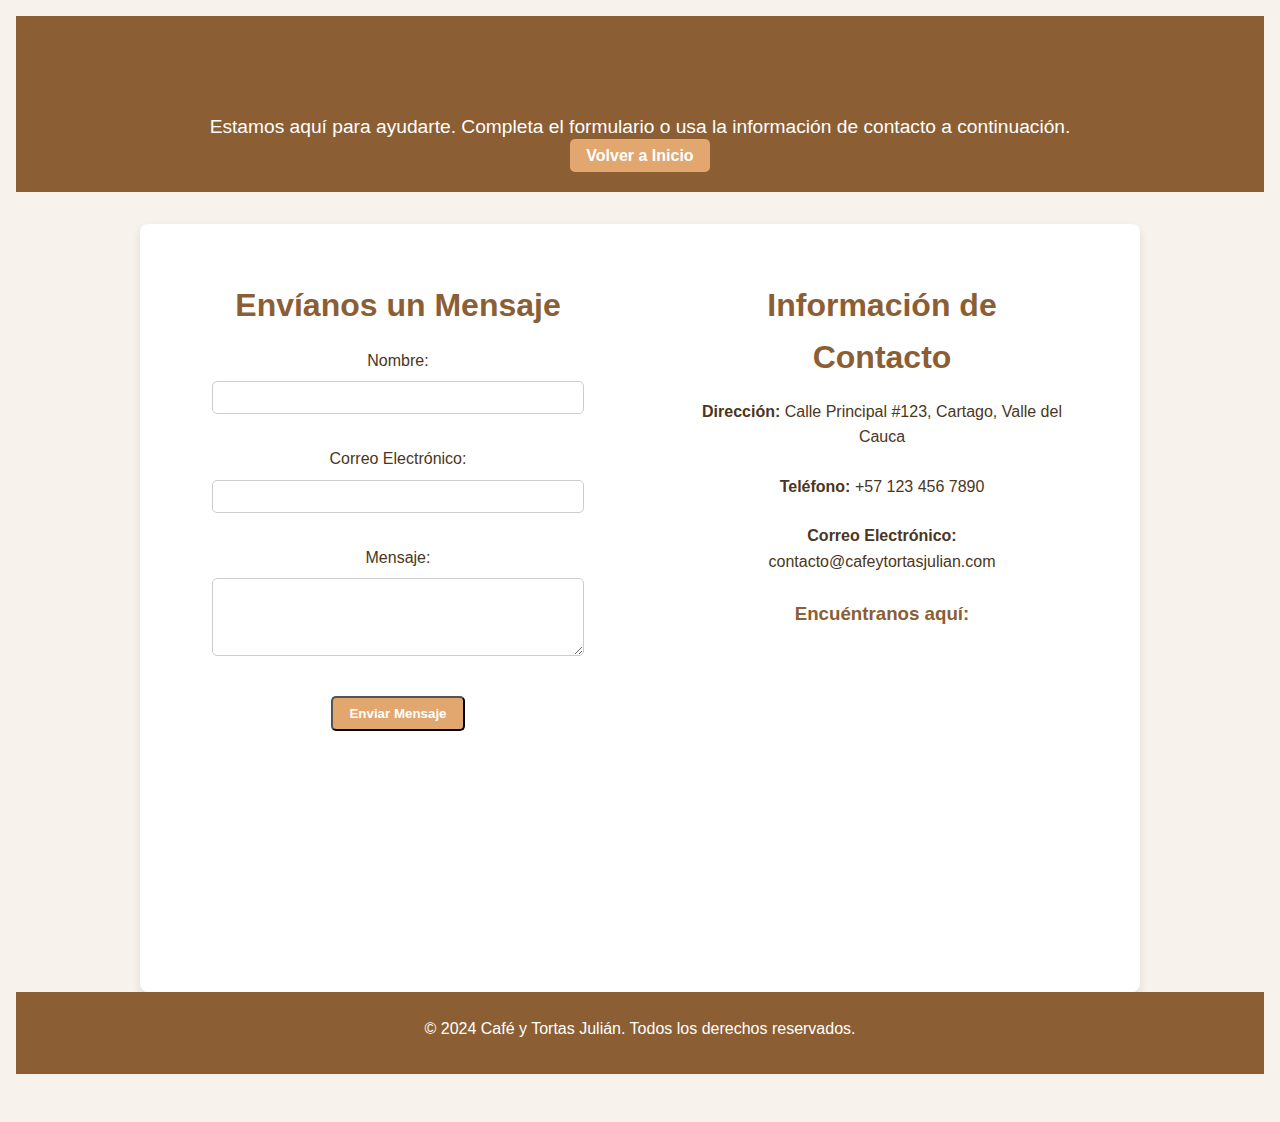
<file: contacto.html>
<!DOCTYPE html>
<html lang="es">
<head>
    <meta charset="UTF-8">
    <meta name="viewport" content="width=device-width, initial-scale=1.0">
    <title>Contacto | Café y Tortas Julián</title>
    <link rel="stylesheet" href="styles.css"> <!-- Enlace al archivo CSS para la sección de contacto -->
</head>
<body>

    <!-- Encabezado -->
    <header>
        <h1>Contáctanos</h1>
        <p>Estamos aquí para ayudarte. Completa el formulario o usa la información de contacto a continuación.</p>
        <a href="index.html" class="button">Volver a Inicio</a>
    </header>

    <!-- Sección de Contacto -->
    <section id="contacto">
        <div class="contacto-container">
            
            <!-- Formulario de Contacto -->
            <div class="formulario-contacto">
                <h2>Envíanos un Mensaje</h2>
                <form action="#" method="post">
                    <label for="nombre">Nombre:</label>
                    <input type="text" id="nombre" name="nombre" required>
                    
                    <label for="email">Correo Electrónico:</label>
                    <input type="email" id="email" name="email" required>
                    
                    <label for="mensaje">Mensaje:</label>
                    <textarea id="mensaje" name="mensaje" rows="4" required></textarea>
                    
                    <button type="submit" class="button">Enviar Mensaje</button>
                </form>
            </div>

            <!-- Información de Contacto -->
            <div class="info-contacto">
                <h2>Información de Contacto</h2>
                <p><strong>Dirección:</strong> Calle Principal #123, Cartago, Valle del Cauca</p>
                <p><strong>Teléfono:</strong> +57 123 456 7890</p>
                <p><strong>Correo Electrónico:</strong> contacto@cafeytortasjulian.com</p>
                
                <!-- Mapa -->
                <div class="map-container">
                    <h3>Encuéntranos aquí:</h3>
                    <iframe src="https://www.google.com/maps/embed?pb=!1m18!1m12!1m3!1d3153.164577726535!2d-122.41941548469344!3d37.77492977975985!2m3!1f0!2f0!3f0!3m2!1i1024!2i768!4f13.1!3m3!1m2!1s0x0%3A0x0!2zMzfCsDQ2JzI5LjgiTiAxMjLCsDI1JzEwLjYiVw!5e0!3m2!1ses-419!2sco!4v1619141111111!5m2!1ses-419!2sco" width="100%" height="300" style="border:0;" allowfullscreen="" loading="lazy"></iframe>
                </div>
            </div>
        </div>
    </section>

    <!-- Pie de Página -->
    <footer>
        <p>&copy; 2024 Café y Tortas Julián. Todos los derechos reservados.</p>
    </footer>

</body>
</html>
</file>
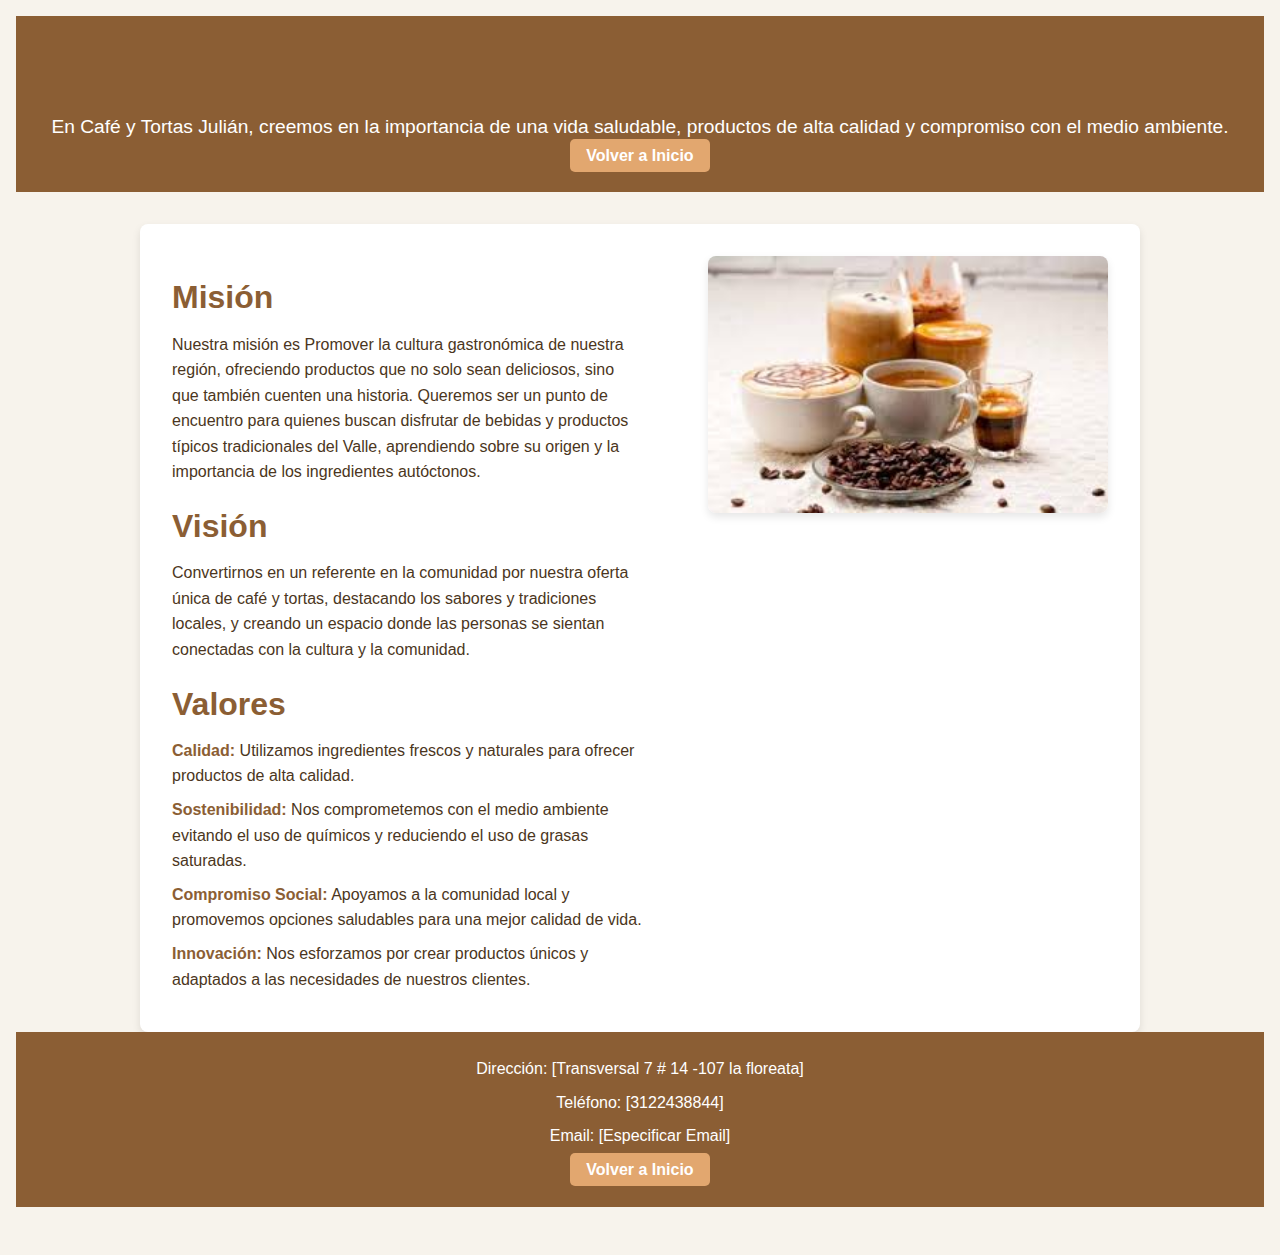
<file: filosofia.html>
<!DOCTYPE html>
<html lang="es">
<head>
    <meta charset="UTF-8">
    <meta name="viewport" content="width=device-width, initial-scale=1.0">
    <title>Filosofía | Café y Tortas Julián</title>
    <link rel="stylesheet" href="styles.css"> <!-- Vincula aquí tu archivo CSS específico para la filosofía -->
</head>
<body>

    <!-- Encabezado -->
    <header>
        <h1>Nuestra Filosofía</h1>
        <p>En Café y Tortas Julián, creemos en la importancia de una vida saludable, productos de alta calidad y compromiso con el medio ambiente.</p>
        <a href="index.html" class="button">Volver a Inicio</a>
    </header>

    <!-- Sección de Filosofía -->
    <section id="filosofia">
        <div class="filosofia-content">
            <div class="filosofia-text">
                <h2>Misión</h2>
                <p>Nuestra misión es Promover la cultura gastronómica de nuestra región, ofreciendo productos que no solo sean deliciosos, sino que también cuenten una historia. Queremos ser un punto de encuentro para quienes buscan disfrutar de bebidas y productos típicos tradicionales del Valle, aprendiendo sobre su origen y la importancia de los ingredientes autóctonos.</p>
                
                <h2>Visión</h2>
                <p>Convertirnos en un referente en la comunidad por nuestra oferta única de café y tortas, destacando los sabores y tradiciones locales, y creando un espacio donde las personas se sientan conectadas con la cultura y la comunidad.</p>
                
                <h2>Valores</h2>
                <ul>
                    <li><strong>Calidad:</strong> Utilizamos ingredientes frescos y naturales para ofrecer productos de alta calidad.</li>
                    <li><strong>Sostenibilidad:</strong> Nos comprometemos con el medio ambiente evitando el uso de químicos y reduciendo el uso de grasas saturadas.</li>
                    <li><strong>Compromiso Social:</strong> Apoyamos a la comunidad local y promovemos opciones saludables para una mejor calidad de vida.</li>
                    <li><strong>Innovación:</strong> Nos esforzamos por crear productos únicos y adaptados a las necesidades de nuestros clientes.</li>
                </ul>
            </div>
            <img src="Imágenes/filosofia.jpeg" alt="Café y Tortas Julián - Filosofía" class="filosofia-img">
        </div>
    </section>

    <footer>
        <p>Dirección: [Transversal 7 # 14 -107 la floreata]</p>
        <p>Teléfono: [3122438844]</p>
        <p>Email: [Especificar Email]</p>
        <a href="index.html" class="button">Volver a Inicio</a>
    </footer>

</body>
</html>
</file>
<file: styles.css>
/* Variables de color */
:root {
    --color-bg: #f7f3ec; /* Fondo claro */
    --color-primary: #8b5e34; /* Café oscuro */
    --color-secondary: #e2a76f; /* Café claro */
    --color-accent: #d4a373; /* Tono cálido y terroso */
    --color-text: #4b3621; /* Texto principal */
    --color-light: #ffffff; /* Blanco */
}

/* Estilos generales */
* {
    margin: 0;
    padding: 0;
    box-sizing: border-box;
}

body {
    font-family: Arial, sans-serif;
    color: var(--color-text);
    background-color: var(--color-bg);
    line-height: 1.6;
}

/* Encabezado principal */
header {
    background-color: var(--color-primary);
    color: var(--color-light);
    text-align: center;
    padding: 2rem;
}

header h1 {
    font-size: 2.5rem;
    margin-bottom: 0.5rem;
}

header p {
    font-size: 1.2rem;
}

.buttons {
    display: flex;
    justify-content: center;
    gap: 1rem;
    margin-top: 1rem;
}

.button {
    background-color: var(--color-secondary);
    color: var(--color-light);
    padding: 0.7rem 1.5rem;
    text-decoration: none;
    border-radius: 5px;
    font-weight: bold;
    transition: background-color 0.3s;
}

.button:hover {
    background-color: var(--color-accent);
}

/* Secciones generales */
section {
    padding: 3rem 1.5rem;
    text-align: center;
}

section h2 {
    font-size: 2rem;
    color: var(--color-primary);
    margin-bottom: 1rem;
}

section p {
    max-width: 800px;
    margin: 0 auto 1.5rem;
}

section .button {
    display: inline-block;
    margin-top: 1rem;
}

/* Productos destacados en el menú */
.productos ul {
    list-style: none;
    display: flex;
    flex-wrap: wrap;
    justify-content: center;
    gap: 1rem;
}

.productos li {
    background-color: var(--color-light);
    border: 1px solid var(--color-secondary);
    padding: 0.5rem 1rem;
    border-radius: 5px;
    color: var(--color-primary);
    font-weight: bold;
}

/* Sección de Contacto */
.contact-buttons {
    display: flex;
    justify-content: center;
    gap: 1rem;
}

.contact-buttons .button {
    display: flex;
    align-items: center;
}

/* Pie de página */
footer {
    background-color: var(--color-primary);
    color: var(--color-light);
    padding: 1.5rem;
    text-align: center;
}

footer p {
    margin-bottom: 0.5rem;
}

.social-icons {
    display: flex;
    justify-content: center;
    gap: 1rem;
}

.social-icons img {
    width: 30px;
    height: 30px;
    transition: transform 0.3s;
}

.social-icons img:hover {
    transform: scale(1.1);
}

/* Estilos para imágenes */
.img-full {
    width: 100%;
    max-width: 800px;
    margin: 1.5rem auto;
    display: block;
    border-radius: 8px;
    box-shadow: 0 4px 8px rgba(0, 0, 0, 0.1);
}

.img-small {
    width: 80px;
    height: 80px;
    object-fit: cover;
    border-radius: 50%;
    box-shadow: 0 2px 5px rgba(0, 0, 0, 0.1);
    margin-right: 0.5rem;
    vertical-align: middle;
}

.social-icons img {
    width: 30px;
    height: 30px;
    transition: transform 0.3s;
}

.social-icons img:hover {
    transform: scale(1.1);
}
/* Estilos Generales */
body {
    font-family: Arial, sans-serif;
    background-color: #f7f3ec;
    color: #4b3621;
    text-align: center;
    padding: 1rem;
}

h1, h2 {
    color: #8b5e34;
    margin-bottom: 1rem;
}

header, footer {
    background-color: #8b5e34;
    color: #ffffff;
    padding: 1.5rem;
    margin-bottom: 2rem;
}

button, .button {
    background-color: #e2a76f;
    color: #ffffff;
    padding: 0.5rem 1rem;
    border-radius: 5px;
    text-decoration: none;
    transition: background-color 0.3s;
}

button:hover, .button:hover {
    background-color: #d4a373;
}

/* Estilos para la sección del menú */
.menu-grid {
    display: flex;
    flex-wrap: wrap;
    justify-content: center;
    gap: 1.5rem;
    padding: 1rem 0;
}

.menu-item {
    background-color: #ffffff;
    border: 1px solid #e2a76f;
    border-radius: 8px;
    padding: 1rem;
    max-width: 200px;
    text-align: center;
    box-shadow: 0 4px 8px rgba(0, 0, 0, 0.1);
    transition: transform 0.3s;
}

.menu-item:hover {
    transform: scale(1.05);
}

.menu-img {
    width: 100%;
    border-radius: 8px;
    height: auto;
    margin-bottom: 1rem;
    max-height: 150px;
    object-fit: cover;
}

.price {
    font-size: 1.1rem;
    color: #8b5e34;
    font-weight: bold;
    margin-top: 0.5rem;
}

/* Estilos Generales */
body {
    font-family: Arial, sans-serif;
    background-color: #f7f3ec;
    color: #4b3621;
    text-align: center;
    padding: 1rem;
}

h1, h2 {
    color: #8b5e34;
    margin-bottom: 1rem;
}

header, footer {
    background-color: #8b5e34;
    color: #ffffff;
    padding: 1.5rem;
    margin-bottom: 2rem;
}

button, .button {
    background-color: #e2a76f;
    color: #ffffff;
    padding: 0.5rem 1rem;
    border-radius: 5px;
    text-decoration: none;
    transition: background-color 0.3s;
}

button:hover, .button:hover {
    background-color: #d4a373;
}

/* Estilos para la Sección de Historia */
#historia {
    max-width: 1000px;
    margin: 0 auto;
    padding: 2rem;
    background-color: #ffffff;
    border-radius: 8px;
    box-shadow: 0 4px 8px rgba(0, 0, 0, 0.1);
}

.historia-content {
    display: flex;
    flex-direction: column;
    align-items: center;
    gap: 2rem;
}

.historia-img {
    width: 100%;
    max-width: 400px;
    border-radius: 8px;
    box-shadow: 0 4px 8px rgba(0, 0, 0, 0.1);
}

.historia-text {
    text-align: left;
    max-width: 600px;
}

.historia-text h2 {
    color: #8b5e34;
    margin-top: 1rem;
    margin-bottom: 0.5rem;
}

.historia-text p {
    line-height: 1.6;
    margin-bottom: 1rem;
}

/* Responsive */
@media (min-width: 768px) {
    .historia-content {
        flex-direction: row;
        align-items: flex-start;
    }

    .historia-img {
        margin-right: 2rem;
    }
}

/* Estilos Generales */
body {
    font-family: Arial, sans-serif;
    background-color: #f7f3ec;
    color: #4b3621;
    text-align: center;
    padding: 1rem;
}

h1, h2 {
    color: #8b5e34;
    margin-bottom: 1rem;
}

header, footer {
    background-color: #8b5e34;
    color: #ffffff;
    padding: 1.5rem;
    margin-bottom: 2rem;
}

button, .button {
    background-color: #e2a76f;
    color: #ffffff;
    padding: 0.5rem 1rem;
    border-radius: 5px;
    text-decoration: none;
    transition: background-color 0.3s;
}

button:hover, .button:hover {
    background-color: #d4a373;
}

/* Estilos para la Sección de Filosofía */
#filosofia {
    max-width: 1000px;
    margin: 0 auto;
    padding: 2rem;
    background-color: #ffffff;
    border-radius: 8px;
    box-shadow: 0 4px 8px rgba(0, 0, 0, 0.1);
}

.filosofia-content {
    display: flex;
    flex-direction: column;
    align-items: center;
    gap: 2rem;
}

.filosofia-img {
    width: 100%;
    max-width: 400px;
    border-radius: 8px;
    box-shadow: 0 4px 8px rgba(0, 0, 0, 0.1);
}

.filosofia-text {
    text-align: left;
    max-width: 600px;
}

.filosofia-text h2 {
    color: #8b5e34;
    margin-top: 1rem;
    margin-bottom: 0.5rem;
}

.filosofia-text p {
    line-height: 1.6;
    margin-bottom: 1rem;
}

.filosofia-text ul {
    list-style-type: none;
    padding: 0;
}

.filosofia-text ul li {
    margin: 0.5rem 0;
}

.filosofia-text ul li strong {
    color: #8b5e34;
}

/* Responsive */
@media (min-width: 768px) {
    .filosofia-content {
        flex-direction: row;
        align-items: flex-start;
    }

    .filosofia-img {
        margin-left: 2rem;
    }
}
/* Estilos Generales */
body {
    font-family: Arial, sans-serif;
    background-color: #f7f3ec;
    color: #4b3621;
    text-align: center;
    padding: 1rem;
}

h1, h2, h3 {
    color: #8b5e34;
}

header, footer {
    background-color: #8b5e34;
    color: #ffffff;
    padding: 1.5rem;
    margin-bottom: 2rem;
}

.button {
    background-color: #e2a76f;
    color: #ffffff;
    padding: 0.5rem 1rem;
    border-radius: 5px;
    text-decoration: none;
    transition: background-color 0.3s;
}

.button:hover {
    background-color: #d4a373;
}

/* Sección de Contacto */
#contacto {
    max-width: 1000px;
    margin: 0 auto;
    padding: 2rem;
    background-color: #ffffff;
    border-radius: 8px;
    box-shadow: 0 4px 8px rgba(0, 0, 0, 0.1);
}

.contacto-container {
    display: flex;
    flex-direction: column;
    gap: 2rem;
}

.formulario-contacto, .info-contacto {
    padding: 1.5rem;
}

h2 {
    margin-bottom: 1rem;
}

label {
    display: block;
    margin: 1rem 0 0.5rem;
}

input[type="text"], input[type="email"], textarea {
    width: 100%;
    padding: 0.5rem;
    margin-bottom: 1rem;
    border: 1px solid #ccc;
    border-radius: 5px;
}

textarea {
    resize: vertical;
}

.map-container {
    margin-top: 1.5rem;
}

.map-container iframe {
    width: 100%;
    border: none;
    border-radius: 8px;
}

/* Responsive */
@media (min-width: 768px) {
    .contacto-container {
        flex-direction: row;
        justify-content: space-between;
    }

    .formulario-contacto, .info-contacto {
        flex: 1;
        margin: 0 1rem;
    }
}
</file>
